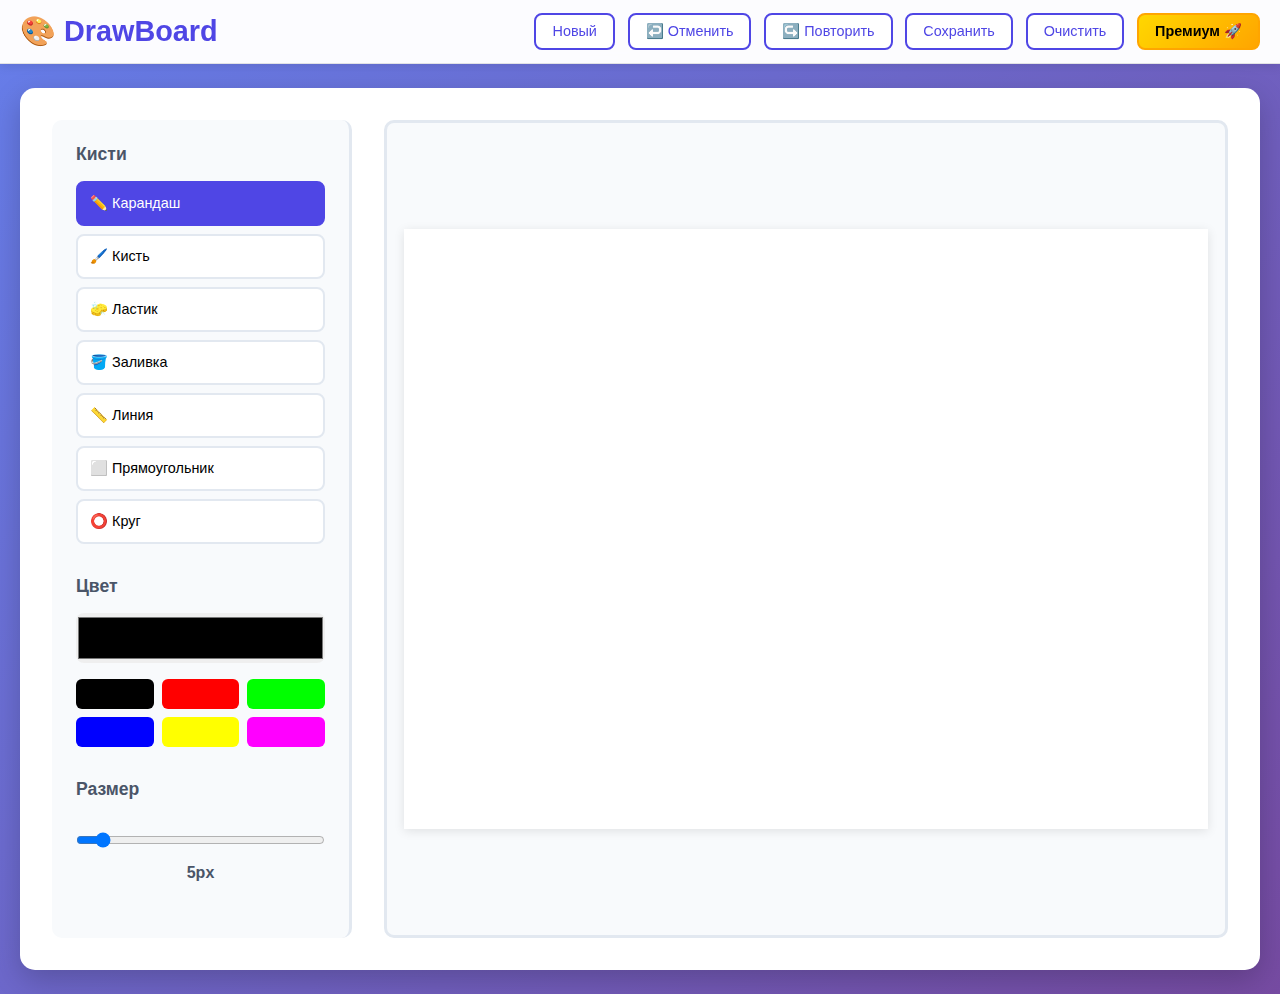
<file: index.html>
<!DOCTYPE html>
<html lang="ru">
<head>
    <meta charset="UTF-8">
    <meta name="viewport" content="width=device-width, initial-scale=1.0">
    <title>DrawBoard - Онлайн доска для рисования</title>
    <meta name="description" content="Бесплатная онлайн доска для рисования DrawBoard. Рисуйте кистями, фигурами, заливкой. Сохраняйте в PNG. Работает на всех устройствах!">
    <meta name="keywords" content="рисование онлайн, рисовалка, DrawBoard, художник, кисти, холст, digital art">
    
    <!-- Open Graph для соцсетей -->
    <meta property="og:title" content="DrawBoard - Онлайн доска для рисования">
    <meta property="og:description" content="Бесплатная веб-доска для рисования в браузере">
    <meta property="og:type" content="website">
    <meta property="og:url" content="https://25vorob2006-a11y.github.io/DrawBoard/">
    
    <!-- Twitter Card -->
    <meta name="twitter:card" content="summary_large_image">
    <meta name="twitter:title" content="DrawBoard - Онлайн рисовалка">
    <meta name="twitter:description" content="Рисуйте онлайн бесплатно в браузере">

    <link rel="icon" href="Grrnp.png" type="image/x-icon">
    
    <link rel="stylesheet" href="css/style.css">
</head>
<body>
    <header class="header">
        <div class="container">
            <h1 class="logo">🎨 DrawBoard</h1>
            <nav class="nav">
                <button id="newCanvas" class="btn">Новый</button>
                <button id="undoBtn" class="btn" title="Отменить">↩️ Отменить</button>
                <button id="redoBtn" class="btn" title="Повторить">↪️ Повторить</button>
                <button id="saveBtn" class="btn">Сохранить</button>
                <button id="clearBtn" class="btn">Очистить</button>
                <button id="premiumBtn" class="btn premium">Премиум 🚀</button>
            </nav>
        </div>
    </header>

    <main class="main">
        <div class="container">
            <div class="editor-container">
                <div class="toolbar">
                    <div class="tool-group">
                        <h3>Кисти</h3>
                        <div class="tools">
                            <button class="tool-btn active" data-tool="pencil">✏️ Карандаш</button>
                            <button class="tool-btn" data-tool="brush">🖌️ Кисть</button>
                            <button class="tool-btn" data-tool="eraser">🧽 Ластик</button>
                            <button class="tool-btn" data-tool="fill">🪣 Заливка</button>
                            <button class="tool-btn" data-tool="line">📏 Линия</button>
                            <button class="tool-btn" data-tool="rectangle">⬜ Прямоугольник</button>
                            <button class="tool-btn" data-tool="circle">⭕ Круг</button>
                        </div>
                    </div>

                    <div class="tool-group">
                        <h3>Цвет</h3>
                        <div class="colors">
                            <input type="color" id="colorPicker" value="#000000">
                            <div class="color-presets">
                                <div class="color-preset" style="background: #000000" data-color="#000000"></div>
                                <div class="color-preset" style="background: #ff0000" data-color="#ff0000"></div>
                                <div class="color-preset" style="background: #00ff00" data-color="#00ff00"></div>
                                <div class="color-preset" style="background: #0000ff" data-color="#0000ff"></div>
                                <div class="color-preset" style="background: #ffff00" data-color="#ffff00"></div>
                                <div class="color-preset" style="background: #ff00ff" data-color="#ff00ff"></div>
                            </div>
                        </div>
                    </div>

                    <div class="tool-group">
                        <h3>Размер</h3>
                        <input type="range" id="brushSize" min="1" max="50" value="5">
                        <span id="brushSizeValue">5px</span>
                    </div>
                </div>

                <div class="canvas-container">
                    <canvas id="drawingCanvas" width="1200" height="800"></canvas>
                </div>
            </div>
        </div>
    </main>

    <!-- Модальное окно премиума -->
    <div id="premiumModal" class="modal">
        <div class="modal-content">
            <span class="close-modal" id="closeModal">&times;</span>
            <h2>🚀 Премиум доступ</h2>
            <p>Получите полный доступ ко всем функциям без рекламы!</p>
            
            <div class="premium-features">
                <div class="feature">✅ Без рекламы</div>
                <div class="feature">✅ Расширенные кисти</div>
                <div class="feature">✅ Сохранение в высоком качестве</div>
                <div class="feature">✅ Неограниченное количество слоев</div>
                <div class="feature">✅ Пользовательские шаблоны</div>
                <div class="feature">✅ Приоритетная поддержка</div>
            </div>
            
            <div class="pricing">
                <div class="price-option">
                    <h3>Месяц</h3>
                    <div class="price">299 ₽</div>
                    <div class="period">в месяц</div>
                    <button class="btn premium-buy" data-plan="monthly">Купить</button>
                </div>
                
                <div class="price-option recommended">
                    <div class="badge">Выгодно</div>
                    <h3>Год</h3>
                    <div class="price">2 990 ₽</div>
                    <div class="period">в год</div>
                    <div class="saving">Экономия 20%</div>
                    <button class="btn premium-buy" data-plan="yearly">Купить</button>
                </div>
            </div>
            
            <div class="more-info">
                <button class="btn btn-secondary" id="learnMoreBtn">Узнать больше</button>
                <button class="btn" id="laterBtn">Позже</button>
            </div>
        </div>
    </div>

    <script src="js/drawing.js"></script>
    <script src="js/ads.js"></script>
</body>
</html>
</file>
<file: css/style.css>
* {
    margin: 0;
    padding: 0;
    box-sizing: border-box;
}

body {
    font-family: 'Arial', sans-serif;
    background: linear-gradient(135deg, #667eea 0%, #764ba2 100%);
    min-height: 100vh;
    margin: 0;
    padding: 0;
}

.container {
    max-width: 1400px;
    margin: 0 auto;
    padding: 0 20px;
}

/* Исправленная шапка */
.header {
    background: rgba(255,255,255,0.98);
    backdrop-filter: blur(10px);
    padding: 0.8rem 0;
    box-shadow: 0 2px 10px rgba(0,0,0,0.1);
    position: relative;
    z-index: 1000;
    border-bottom: 1px solid rgba(0,0,0,0.1);
}

.header .container {
    display: flex;
    justify-content: space-between;
    align-items: center;
}

.logo {
    font-size: 1.8rem;
    font-weight: bold;
    color: #4F46E5;
}

.nav {
    display: flex;
    gap: 0.8rem;
    flex-wrap: wrap;
}

.btn {
    background: white;
    border: 2px solid #4F46E5;
    color: #4F46E5;
    padding: 0.5rem 1rem;
    border-radius: 8px;
    cursor: pointer;
    transition: all 0.3s;
    font-weight: 500;
    font-size: 0.9rem;
}

.btn:hover {
    background: #4F46E5;
    color: white;
    transform: translateY(-1px);
}

.btn.premium {
    background: linear-gradient(135deg, #FFD700, #FFA500);
    color: #000;
    border-color: #FFA500;
    font-weight: bold;
}

.btn.premium:hover {
    background: linear-gradient(135deg, #FFA500, #FF8C00);
    color: white;
}

/* Основной контент */
.main {
    padding: 1.5rem 0;
    margin-top: 0;
}

.editor-container {
    display: grid;
    grid-template-columns: 300px 1fr;
    gap: 2rem;
    background: white;
    border-radius: 15px;
    padding: 2rem;
    box-shadow: 0 10px 30px rgba(0,0,0,0.2);
    min-height: 600px;
}

/* Панель инструментов */
.toolbar {
    background: #f8fafc;
    padding: 1.5rem;
    border-radius: 10px;
    border-right: 3px solid #e2e8f0;
}

.tool-group {
    margin-bottom: 2rem;
}

.tool-group h3 {
    margin-bottom: 1rem;
    color: #4a5568;
    font-size: 1.1rem;
}

.tools {
    display: flex;
    flex-direction: column;
    gap: 0.5rem;
}

.tool-btn {
    background: white;
    border: 2px solid #e2e8f0;
    padding: 0.75rem;
    border-radius: 8px;
    cursor: pointer;
    transition: all 0.3s;
    text-align: left;
    font-size: 0.9rem;
}

.tool-btn:hover {
    border-color: #4F46E5;
    background: #f0f4ff;
}

.tool-btn.active {
    border-color: #4F46E5;
    background: #4F46E5;
    color: white;
}

/* Цвета */
.colors {
    display: flex;
    flex-direction: column;
    gap: 1rem;
}

#colorPicker {
    width: 100%;
    height: 50px;
    border: none;
    border-radius: 8px;
    cursor: pointer;
}

.color-presets {
    display: grid;
    grid-template-columns: repeat(3, 1fr);
    gap: 0.5rem;
}

.color-preset {
    width: 100%;
    height: 30px;
    border-radius: 6px;
    cursor: pointer;
    border: 2px solid transparent;
    transition: transform 0.2s;
}

.color-preset:hover {
    transform: scale(1.1);
    border-color: #4a5568;
}

/* Размер кисти */
#brushSize {
    width: 100%;
    margin: 1rem 0;
}

#brushSizeValue {
    text-align: center;
    display: block;
    font-weight: bold;
    color: #4a5568;
}

/* Холст */
.canvas-container {
    background: #f8fafc;
    border-radius: 10px;
    overflow: hidden;
    border: 3px solid #e2e8f0;
    display: flex;
    align-items: center;
    justify-content: center;
}

#drawingCanvas {
    background: white;
    cursor: crosshair;
    display: block;
    max-width: 100%;
    height: auto;
    box-shadow: 0 2px 10px rgba(0,0,0,0.1);
}

/* Модальное окно */
.modal {
    display: none;
    position: fixed;
    top: 0;
    left: 0;
    width: 100%;
    height: 100%;
    background: rgba(0,0,0,0.8);
    z-index: 2000;
    align-items: center;
    justify-content: center;
    padding: 20px;
}

.modal-content {
    background: white;
    padding: 2.5rem;
    border-radius: 20px;
    max-width: 700px;
    width: 95%;
    text-align: center;
    position: relative;
    box-shadow: 0 25px 50px rgba(0,0,0,0.3);
    animation: modalAppear 0.4s ease-out;
}

@keyframes modalAppear {
    from {
        opacity: 0;
        transform: translateY(-60px) scale(0.9);
    }
    to {
        opacity: 1;
        transform: translateY(0) scale(1);
    }
}

.close-modal {
    position: absolute;
    top: 15px;
    right: 20px;
    font-size: 2.5rem;
    cursor: pointer;
    color: #666;
    transition: color 0.3s;
    line-height: 1;
    width: 40px;
    height: 40px;
    display: flex;
    align-items: center;
    justify-content: center;
    border-radius: 50%;
}

.close-modal:hover {
    color: #ff0000;
    background: #f5f5f5;
}

.modal h2 {
    margin-bottom: 0.5rem;
    color: #4F46E5;
    font-size: 2.2rem;
    background: linear-gradient(135deg, #4F46E5, #FF6B6B);
    -webkit-background-clip: text;
    -webkit-text-fill-color: transparent;
    background-clip: text;
}

.modal > p {
    color: #666;
    margin-bottom: 2rem;
    font-size: 1.1rem;
}

/* Особенности премиума */
.premium-features {
    display: grid;
    grid-template-columns: repeat(2, 1fr);
    gap: 1rem;
    margin: 2rem 0;
    text-align: left;
}

.feature {
    padding: 1rem;
    background: linear-gradient(135deg, #f0f4ff, #e0e7ff);
    border-radius: 10px;
    border-left: 4px solid #4F46E5;
    font-weight: 500;
}

/* Цены */
.pricing {
    display: grid;
    grid-template-columns: 1fr 1fr;
    gap: 1.5rem;
    margin: 2.5rem 0;
}

.price-option {
    background: #f8fafc;
    padding: 2rem 1.5rem;
    border-radius: 15px;
    border: 2px solid #e2e8f0;
    transition: all 0.3s ease;
    position: relative;
}

.price-option:hover {
    border-color: #4F46E5;
    transform: translateY(-5px);
    box-shadow: 0 10px 25px rgba(79, 70, 229, 0.15);
}

.price-option.recommended {
    border-color: #4F46E5;
    background: linear-gradient(135deg, #f0f4ff, #e0e7ff);
    position: relative;
    overflow: hidden;
}

.badge {
    position: absolute;
    top: -10px;
    left: 50%;
    transform: translateX(-50%);
    background: linear-gradient(135deg, #4F46E5, #7E69E5);
    color: white;
    padding: 0.5rem 1.5rem;
    border-radius: 20px;
    font-size: 0.8rem;
    font-weight: bold;
    box-shadow: 0 4px 15px rgba(79, 70, 229, 0.3);
}

.price-option h3 {
    margin-bottom: 1rem;
    color: #374151;
    font-size: 1.3rem;
}

.price {
    font-size: 2.5rem;
    font-weight: bold;
    color: #4F46E5;
    margin: 0.5rem 0;
}

.period {
    color: #6B7280;
    font-size: 0.9rem;
    margin-bottom: 1rem;
}

.saving {
    color: #10B981;
    font-weight: bold;
    font-size: 0.9rem;
    margin: 0.5rem 0;
    padding: 0.3rem 0.8rem;
    background: #D1FAE5;
    border-radius: 15px;
    display: inline-block;
}

.premium-buy {
    background: linear-gradient(135deg, #4F46E5, #7E69E5);
    color: white;
    width: 100%;
    padding: 1rem;
    border: none;
    border-radius: 10px;
    font-weight: bold;
    font-size: 1.1rem;
    cursor: pointer;
    transition: all 0.3s ease;
    margin-top: 1rem;
}

.premium-buy:hover {
    background: linear-gradient(135deg, #4338CA, #6D58CC);
    transform: translateY(-2px);
    box-shadow: 0 8px 20px rgba(79, 70, 229, 0.3);
}

/* Кнопки дополнительной информации */
.more-info {
    display: flex;
    gap: 1rem;
    justify-content: center;
    margin-top: 1.5rem;
    flex-wrap: wrap;
}

#learnMoreBtn {
    background: transparent;
    color: #4F46E5;
    border: 2px solid #4F46E5;
    padding: 0.8rem 2rem;
    border-radius: 10px;
    cursor: pointer;
    transition: all 0.3s ease;
    font-weight: 500;
}

#learnMoreBtn:hover {
    background: #4F46E5;
    color: white;
    transform: translateY(-2px);
}

#laterBtn {
    background: #6B7280;
    color: white;
    border: none;
    padding: 0.8rem 2rem;
    border-radius: 10px;
    cursor: pointer;
    transition: all 0.3s ease;
    font-weight: 500;
}

#laterBtn:hover {
    background: #374151;
    transform: translateY(-2px);
}

/* Адаптивность */
@media (max-width: 1024px) {
    .editor-container {
        grid-template-columns: 1fr;
    }
    
    .toolbar {
        border-right: none;
        border-bottom: 3px solid #e2e8f0;
    }
    
    .tools {
        flex-direction: row;
        flex-wrap: wrap;
    }
    
    .tool-btn {
        flex: 1;
        min-width: 120px;
        text-align: center;
    }
}

@media (max-width: 768px) {
    .header .container {
        flex-direction: column;
        gap: 1rem;
    }
    
    .nav {
        flex-wrap: wrap;
        justify-content: center;
    }
    
    .pricing {
        grid-template-columns: 1fr;
    }
    
    .premium-features {
        grid-template-columns: 1fr;
    }
    
    .more-info {
        flex-direction: column;
        align-items: center;
    }
    
    #learnMoreBtn, #laterBtn {
        width: 100%;
        max-width: 250px;
    }
    
    .price {
        font-size: 2rem;
    }
    
    .editor-container {
        padding: 1rem;
        gap: 1rem;
    }
    
    .modal-content {
        padding: 1.5rem;
        margin: 1rem;
    }
}
</file>
